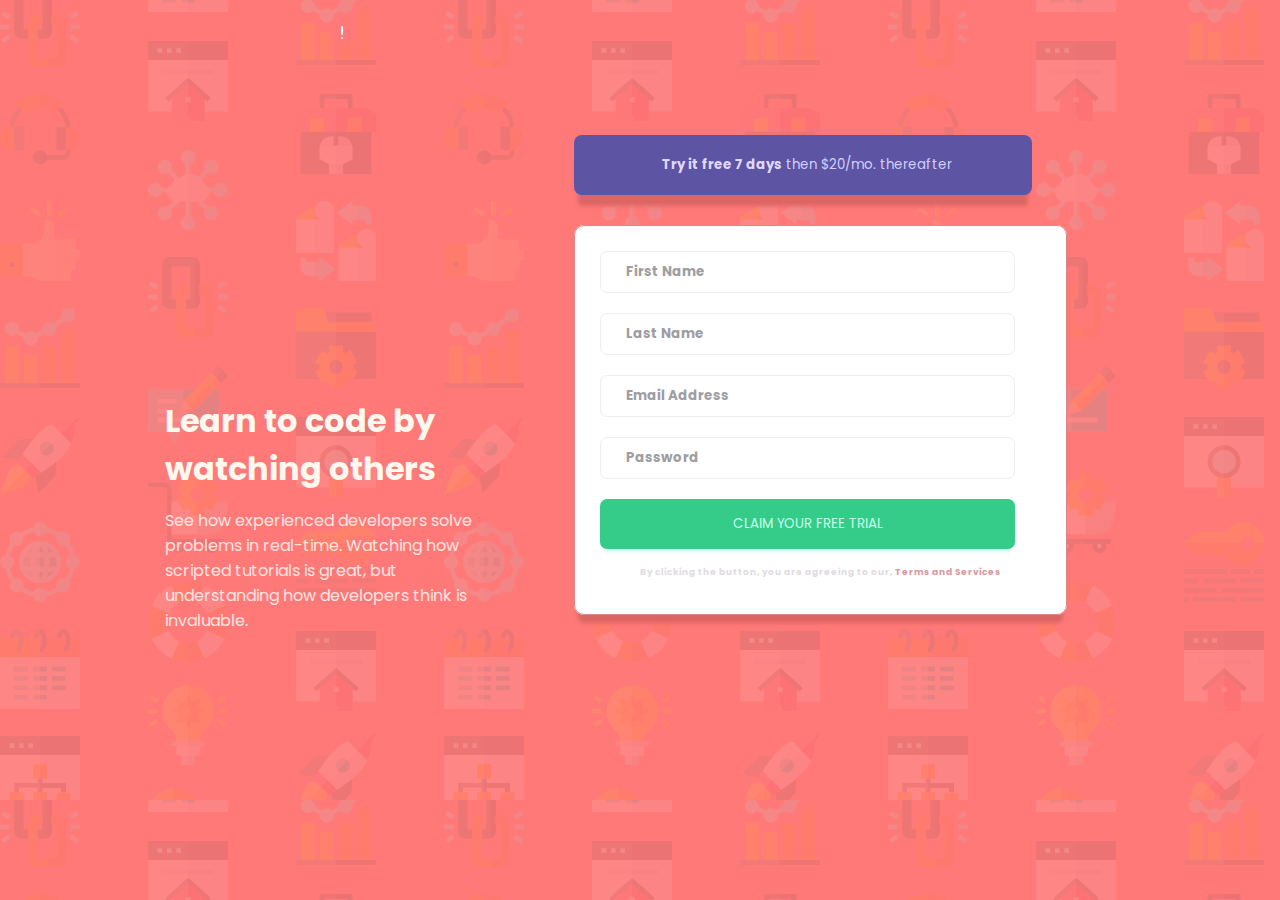
<file: index.html>
<!DOCTYPE html>
<html lang="en">
<head>
    <meta charset="UTF-8">
    <meta http-equiv="X-UA-Compatible" content="IE=edge">
    <meta name="viewport" content="width=device-width, initial-scale=1.0">
    <title>Media Query</title>
    <!-- link to the favicon -->
    <link rel="shortcut icon" href="/favicon-32x32.png" type="image/x-icon">
    <!-- link to the external css -->
    <link rel="stylesheet" href="media.css">
    <!-- link to the font family -->
    <link rel="preconnect" href="https://fonts.googleapis.com">
    <link rel="preconnect" href="https://fonts.gstatic.com" crossorigin>
    <link href="https://fonts.googleapis.com/css2?family=Poppins:wght@400;500;600;700&display=swap" rel="stylesheet">
</head>
<body>
    <div class="container">

        <!-- The left side of the container -->
        <div class="con one">
            <h1>Learn to code by watching others</h1>
            <p class="see">See how experienced developers solve problems in real-time. Watching how scripted tutorials is great, but understanding how developers think is invaluable.</p>
        </div>

        <!-- The right side of the container -->
        <div class="con two">

            <div>
                <button id="free">
                    <p class="then"><strong>Try it free 7 days</strong> then $20/mo. thereafter</p>
                </button>
            </div>

            <div>
                <fieldset>
                    <form>
                        <div id="fname">
                            <p>
                                <input type="text" name="fname" id="first" placeholder="First Name" minlength="5" maxlength="15" required>
                                <svg xmlns="http://www.w3.org/2000/svg" class="svg" width="24" height="24"><g fill="none" fill-rule="evenodd"><circle fill="#FF7979" cx="12" cy="12" r="12"/><rect fill="#FFF" x="11" y="6" width="2" height="9" rx="1"/><rect fill="#FFF" x="11" y="17" width="2" height="2" rx="1"/></g></svg>
                            </p> 
                        </div>
                               
                        <div id="lname">
                            <p>
                                <input type="text" name="lname" id="next" placeholder="Last Name" minlength="7" maxlength="15" required>
                                <svg xmlns="http://www.w3.org/2000/svg" class="svg" width="24" height="24"><g fill="none" fill-rule="evenodd"><circle fill="#FF7979" cx="12" cy="12" r="12"/><rect fill="#FFF" x="11" y="6" width="2" height="9" rx="1"/><rect fill="#FFF" x="11" y="17" width="2" height="2" rx="1"/></g></svg>
                            </p> 
                        </div>
                               
                        <div id="mail">
                            <p>    
                                <input type="email" name="user's name" id="email" placeholder="Email Address" required>
                                <svg xmlns="http://www.w3.org/2000/svg" class="svg" width="24" height="24"><g fill="none" fill-rule="evenodd"><circle fill="#FF7979" cx="12" cy="12" r="12"/><rect fill="#FFF" x="11" y="6" width="2" height="9" rx="1"/><rect fill="#FFF" x="11" y="17" width="2" height="2" rx="1"/></g></svg>
                            </p>
                        </div>
                    
                        <div id="pass">
                            <p>
                                <input type="password" name="user's password" id="pword" placeholder="Password" pattern="(?=.*\d)(?=.*[a-z])(?=.*[A-Z]).{8,}" title="Must contain at least one number and one uppercase and lowercase letter, and at least 8 or more characters"  required>
                                <svg xmlns="http://www.w3.org/2000/svg" class="svg" width="24" height="24"><g fill="none" fill-rule="evenodd"><circle fill="#FF7979" cx="12" cy="12" r="12"/><rect fill="#FFF" x="11" y="6" width="2" height="9" rx="1"/><rect fill="#FFF" x="11" y="17" width="2" height="2" rx="1"/></g></svg>
                            </p>
                        </div>
                        
                        <a href="#">
                            <input type="button" value="CLAIM YOUR FREE TRIAL" id="trial">
                        </a>
                        
                    </form>

                    <footer>
                        <h6 class="click">By clicking the button, you are agreeing to our, <a href="http://#">Terms and Services</a> </h6>
                    </footer>
                </fieldset>
            </div>

        </div>

    </div> 
</body>
</html>
</file>
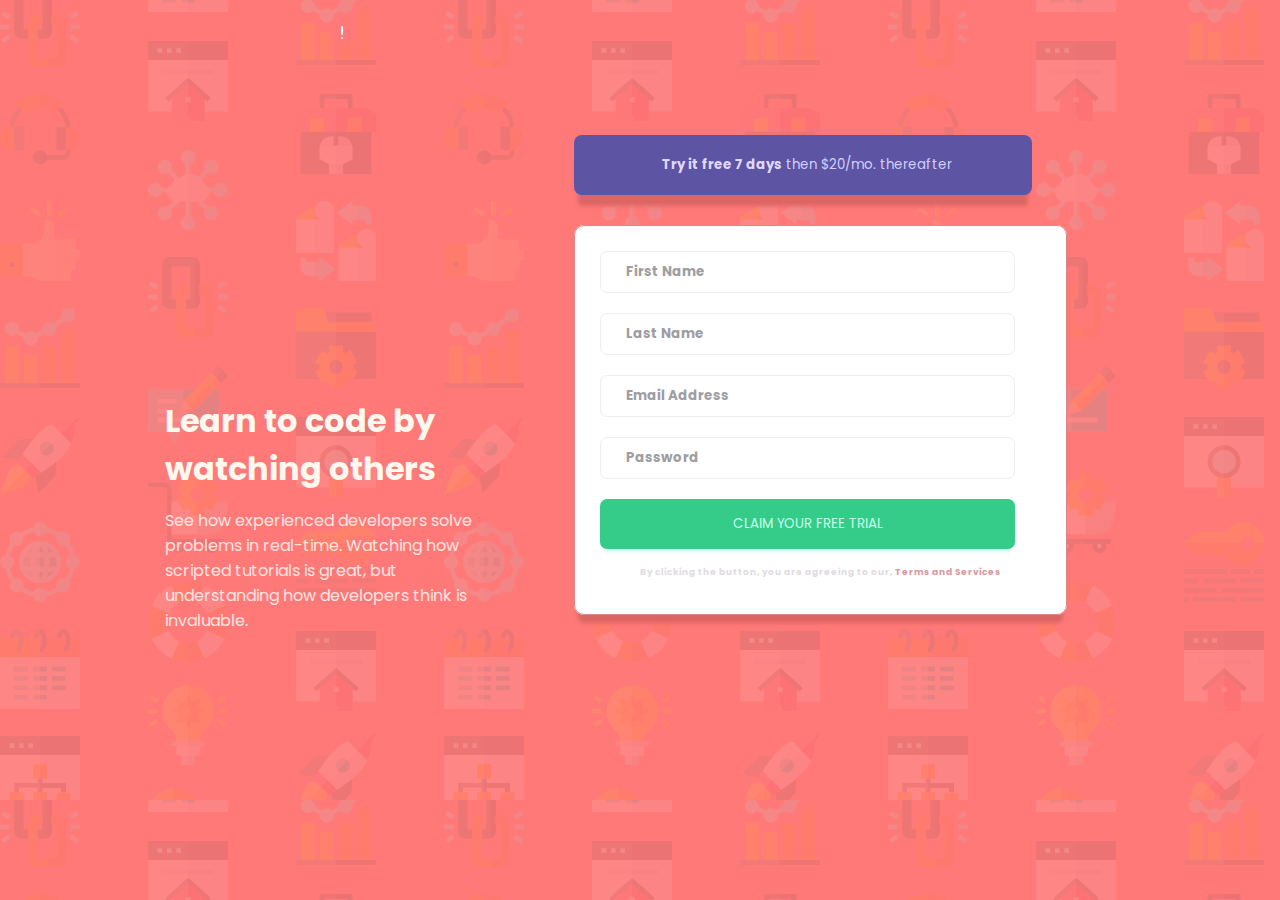
<file: media.html>
<!DOCTYPE html>
<html lang="en">
<head>
    <meta charset="UTF-8">
    <meta http-equiv="X-UA-Compatible" content="IE=edge">
    <meta name="viewport" content="width=device-width, initial-scale=1.0">
    <title>Media Query</title>
    <!-- link to the favicon -->
    <link rel="shortcut icon" href="/favicon-32x32.png" type="image/x-icon">
    <!-- link to the external css -->
    <link rel="stylesheet" href="media.css">
    <!-- link to the font family -->
    <link rel="preconnect" href="https://fonts.googleapis.com">
    <link rel="preconnect" href="https://fonts.gstatic.com" crossorigin>
    <link href="https://fonts.googleapis.com/css2?family=Poppins:wght@400;500;600;700&display=swap" rel="stylesheet">
</head>
<body>
    <div class="container">

        <!-- The left side of the container -->
        <div class="con one">
            <h1>Learn to code by watching others</h1>
            <p class="see">See how experienced developers solve problems in real-time. Watching how scripted tutorials is great, but understanding how developers think is invaluable.</p>
        </div>

        <!-- The right side of the container -->
        <div class="con two">

            <div>
                <button id="free">
                    <p class="then"><strong>Try it free 7 days</strong> then $20/mo. thereafter</p>
                </button>
            </div>

            <div>
                <fieldset>
                    <form>
                        <div id="fname">
                            <p>
                                <input type="text" name="fname" id="first" placeholder="First Name" minlength="5" maxlength="15" required>
                                <svg xmlns="http://www.w3.org/2000/svg" class="svg" width="24" height="24"><g fill="none" fill-rule="evenodd"><circle fill="#FF7979" cx="12" cy="12" r="12"/><rect fill="#FFF" x="11" y="6" width="2" height="9" rx="1"/><rect fill="#FFF" x="11" y="17" width="2" height="2" rx="1"/></g></svg>
                            </p> 
                        </div>
                               
                        <div id="lname">
                            <p>
                                <input type="text" name="lname" id="next" placeholder="Last Name" minlength="7" maxlength="15" required>
                                <svg xmlns="http://www.w3.org/2000/svg" class="svg" width="24" height="24"><g fill="none" fill-rule="evenodd"><circle fill="#FF7979" cx="12" cy="12" r="12"/><rect fill="#FFF" x="11" y="6" width="2" height="9" rx="1"/><rect fill="#FFF" x="11" y="17" width="2" height="2" rx="1"/></g></svg>
                            </p> 
                        </div>
                               
                        <div id="mail">
                            <p>    
                                <input type="email" name="user's name" id="email" placeholder="Email Address" required>
                                <svg xmlns="http://www.w3.org/2000/svg" class="svg" width="24" height="24"><g fill="none" fill-rule="evenodd"><circle fill="#FF7979" cx="12" cy="12" r="12"/><rect fill="#FFF" x="11" y="6" width="2" height="9" rx="1"/><rect fill="#FFF" x="11" y="17" width="2" height="2" rx="1"/></g></svg>
                            </p>
                        </div>
                    
                        <div id="pass">
                            <p>
                                <input type="password" name="user's password" id="pword" placeholder="Password" pattern="(?=.*\d)(?=.*[a-z])(?=.*[A-Z]).{8,}" title="Must contain at least one number and one uppercase and lowercase letter, and at least 8 or more characters"  required>
                                <svg xmlns="http://www.w3.org/2000/svg" class="svg" width="24" height="24"><g fill="none" fill-rule="evenodd"><circle fill="#FF7979" cx="12" cy="12" r="12"/><rect fill="#FFF" x="11" y="6" width="2" height="9" rx="1"/><rect fill="#FFF" x="11" y="17" width="2" height="2" rx="1"/></g></svg>
                            </p>
                        </div>
                        
                        <a href="#">
                            <input type="button" value="CLAIM YOUR FREE TRIAL" id="trial">
                        </a>
                        
                    </form>

                    <footer>
                        <h6 class="click">By clicking the button, you are agreeing to our, <a href="http://#">Terms and Services</a> </h6>
                    </footer>
                </fieldset>
            </div>

        </div>

    </div> 
</body>
</html>
</file>
<file: media.css>
* {
    margin: 0;
    padding: 0;
    box-sizing: border-box;
}

/* body,divs styling */
body {
    font-family: 'Poppins', sans-serif;
    background-color: rgb(226, 114, 226);
}

h1 {
    color: rgb(255, 248, 239);
}

.see {
    color: rgb(255, 229, 226);
    padding-top: 15px;
}

#free {
    padding: 20px 80px 20px 88px;
    background-color: rgb(93, 84, 163);
    font-family: 'Poppins', sans-serif;
    max-height: 60px;
    border: hidden;
    border-radius: 8px;
    box-shadow: 0px 15px 4px -4px rgb(220, 102, 100);
    border-collapse: collapse;

}

strong {
    color: rgb(224, 216, 255);
}

.then {
    color: rgb(211, 207, 255);
    width: 100%;
}

#trial {
    background-color: rgb(53, 204, 137);
    color: rgb(198, 255, 237);
    border: hidden;
    padding: 15px;
    text-align: center;
    box-shadow: 0px 7px 4px -4px rgb(212,255,236);
}

.click {
    font-size: xx-small;
    padding: 7px 50px 20px 50px;
    color: rgb(225, 220, 225);
} 

.container {
    width: 90%;
    height: 100vh;
    display: flex;
    justify-content: center;
    align-items: center;
    margin: 0px 70px 0px 35px;
}

fieldset {
    margin-top: 30px;
    max-width: 100%;
    background-color: rgb(255, 255, 255);
    padding: 15px;
    border-radius: 10px;
    box-shadow: 0px 12px 4px -4px rgb(219, 101, 99);
    border: 1px solid rgb(223, 132, 137);
}

.one {
    float: left;
    width: 30%;
    margin-top: 130px;
}

.two {
    margin: 4em;
    height: 70vh;
}

input {
    padding: 10px;
    margin: 10px;
    width: 90%;
    font-family: 'Poppins', sans-serif;
    border-radius: 7px;
    border: 1px solid rgb(237, 237, 237);
}

input:focus {
    color: rgb(10,10,12);
    font-weight: bold;
}

input::placeholder {
    padding-left: 15px;
    font-family: 'Poppins', sans-serif;
    font-weight: bold;
    color: rgb(158, 157, 162);
}

a {
    text-decoration: none;
    color: rgb(219, 152, 161);
}

a:hover {
    cursor: pointer;
}

/* Responsive Web Design-Media Query at Desktop View*/
@media screen  and (max-width:1440px) and (min-width:800px) {
    body {
        background-image: url("bg-intro-desktop.png");
        background-color: rgb(255, 121, 120);
    }

    .container {
        margin: 0px 70px 0px 72px;
    }

    input { 
        display: inline-block; 
    }

    #fname svg { 
        position:absolute;
        display:inline-block;
        width: 30px;
        height:30px;
        left:330px;
        top:20px; 
    } 
    

    input {
        display: inline-block;
    }

    #lname svg {
        position:absolute;
        display:inline-block;
        width: 30px;
        height:30px;
        left:330px;
        top:20px;
    }


    input {
        display: inline-block;
    }

    #mail svg {
        position:absolute;
        display:inline-block;
        width: 30px;
        height:30px;
        left:330px;
        top:20px;
    }

    input {
        display: inline-block;
    }

    #pass svg {
        position:absolute;
        display:inline-block;
        width: 30px;
        height:30px;
        left:330px;
        top:20px;
    } 
    
}

/* Responsive Web Design-Media Query at Mobile View*/
@media screen and (max-width:375px) and (max-height:1000px) {
    body {
        background-image: url("bg-intro-mobile.png");
        background-color: rgb(255, 121, 120);
    }

    .container {
        flex-direction: column;
        margin: 0px 35px 0px 35px;
        width: 80%;
        text-align: center;
    }

    input { 
        display: inline-block; 
    }

    #fname svg { 
        position:absolute;
        display:inline-block;
        width: 30px;
        height:30px;
        left:330px;
        top:20px; 
    } 
    

    input {
        display: inline-block;
    }

    #lname svg {
        position:absolute;
        display:inline-block;
        width: 30px;
        height:30px;
        left:330px;
        top:20px;
    }


    input {
        display: inline-block;
    }

    #mail svg {
        position:absolute;
        display:inline-block;
        width: 30px;
        height:30px;
        left:330px;
        top:20px;
    }

    input {
        display: inline-block;
    }

    #pass svg {
        position:absolute;
        display:inline-block;
        width: 30px;
        height:30px;
        left:330px;
        top:20px;
    } 

    p.then {
        width: 150px;
        margin-bottom: 50px;
    }

    .one {
        flex-direction: column;
        max-height: 100vh;
        width: 100%;
        margin-top: 50px;
    }

    .two {
        margin-top: 50px;
    }
    
}

/* Active state styling */
form:active #fname {
    position: relative;
    margin: 5px;
}

form:active #lname {
    position: relative;
    margin: 5px;
}

form:active #mail {
    position: relative;
    margin: 5px;
}

form:active #pass {
    position: relative;
    margin: 5px;
}
</file>
